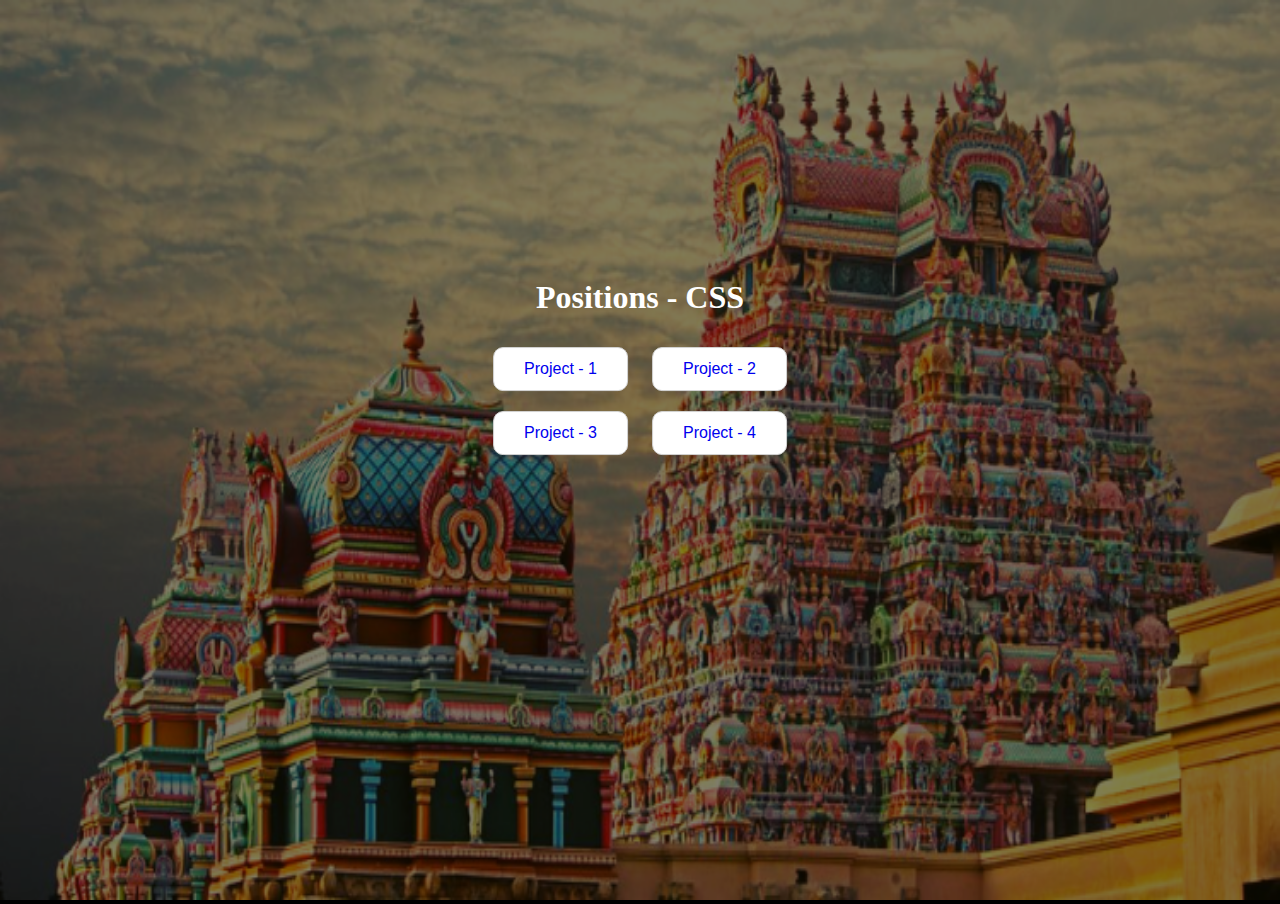
<file: index.html>
<!DOCTYPE html>
<html lang="en">
  <head>
    <meta charset="UTF-8" />
    <meta name="viewport" content="width=device-width, initial-scale=1.0" />
    <title>Positions - CSS Day - 1 Project</title>
    <link rel="stylesheet" href="./style.css" />
  </head>
  <body>
    <div class="container">
      <img src="./1.png" alt="Snow" style="width: 100%" />
      <div class="centered">
        <h1>Positions - CSS</h1>
        <div class="position">
          <span>
            <button class="btn">
              <a href="./Project-1/Index.html">Project - 1</a>
            </button>
          </span>
          <span>
            <button class="btn">
              <a href="./Project-2/Index.html">Project - 2</a>
            </button>
          </span>
          <br />
          <span>
            <button class="btn">
              <a href="./Project-3/Index.html">Project - 3</a>
            </button>
          </span>
          <span>
            <button class="btn">
              <a href="./Project-4/Index.html">Project - 4</a>
            </button>
          </span>
        </div>
      </div>
    </div>
  </body>
</html>
</file>
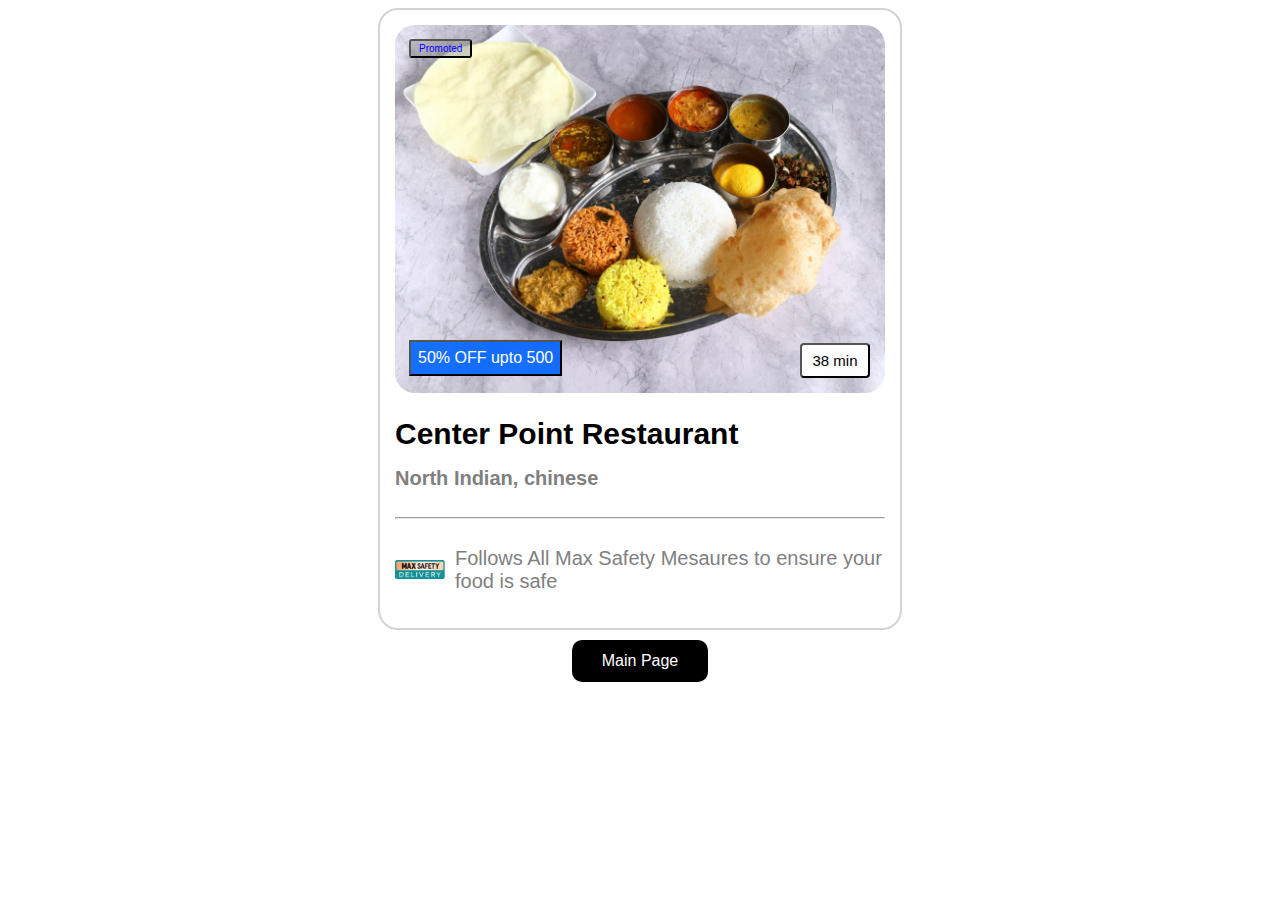
<file: Project-1/Index.html>
<!DOCTYPE html>
<html lang="en">
  <head>
    <meta charset="UTF-8" />
    <meta name="viewport" content="width=device-width, initial-scale=1.0" />
    <title>Positions - Project - 1</title>
    <link rel="stylesheet" href="./style.css" />
    <link
      rel="stylesheet"
      href="https://cdnjs.cloudflare.com/ajax/libs/font-awesome/5.15.4/css/all.min.css"
    />
  </head>
  <body>
    <div class="container">
      <div class="img-box">
        <img src="./1.avif" alt="" class="img" />
        <button class="img-text promoted">Promoted</button>
        <button class="img-text offer">50% OFF upto 500</button>
        <button class="img-text time">38 min</button>
      </div>
      <h1>Center Point Restaurant</h1>
      <h4>North Indian, chinese</h4>
      <hr />
      <div class="display">
        <img src="./icon.avif" alt="icon" style="width: 50px" ; />
        <p>Follows All Max Safety Mesaures to ensure your food is safe</p>
      </div>
    </div>
    <div class="btn-center">
      <button class="btn">
        <a href="../index.html" style="color: white">Main Page</a>
      </button>
    </div>
  </body>
</html>
</file>
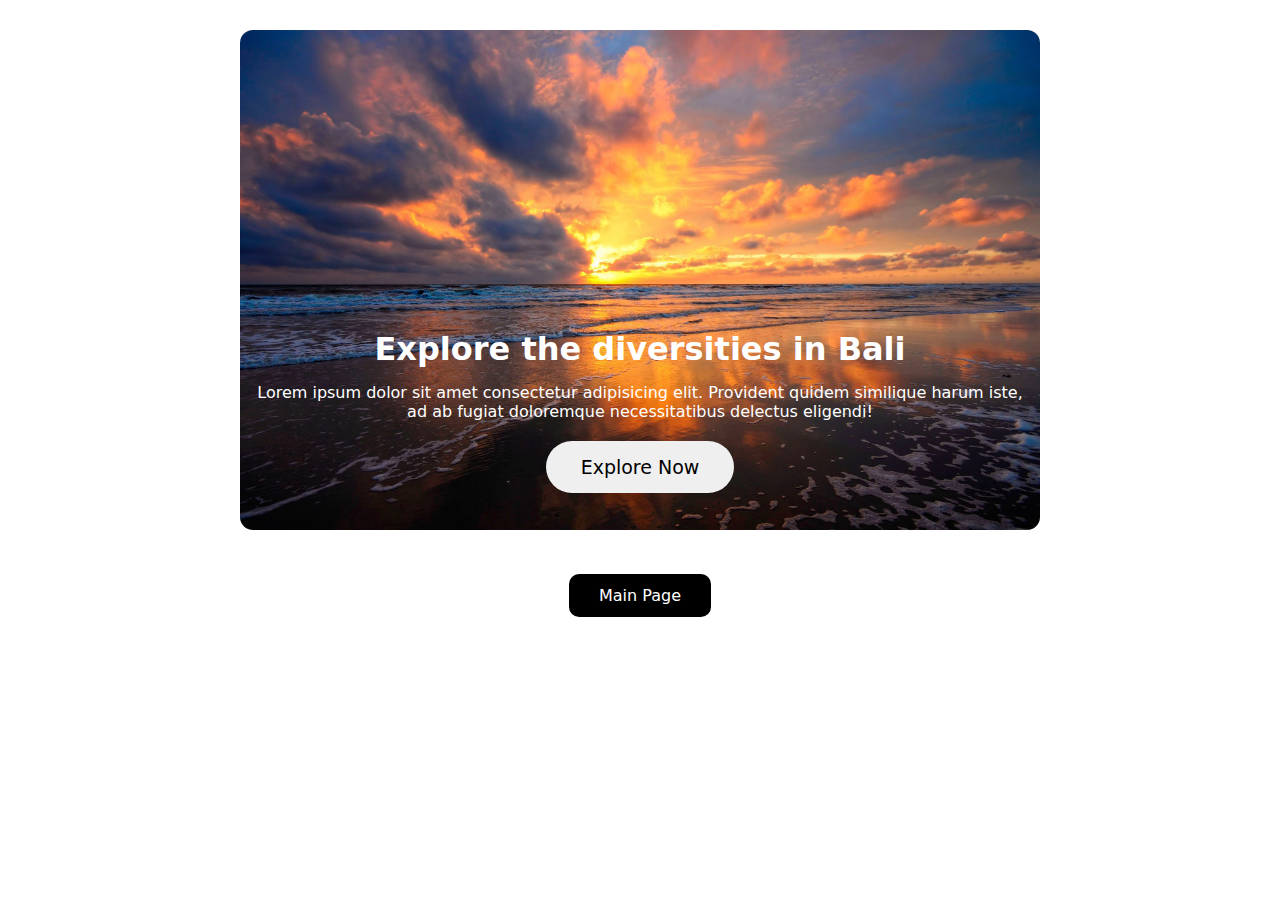
<file: Project-2/Index.html>
<!DOCTYPE html>
<html lang="en">
  <head>
    <meta charset="UTF-8" />
    <meta name="viewport" content="width=device-width, initial-scale=1.0" />
    <title>Positions - Project - 2</title>
    <link rel="stylesheet" href="./style.css" />
  </head>
  <body>
    <div class="container">
      <img class="image" src="./1.jpeg" alt="" />
      <div class="content">
        <h1 class="heading">Explore the diversities in Bali</h1>
        <p class="text">
          Lorem ipsum dolor sit amet consectetur adipisicing elit. Provident
          quidem similique harum iste, ad ab fugiat doloremque necessitatibus
          delectus eligendi!
        </p>
        <button class="btn1">Explore Now</button>
      </div>
    </div>
    <div class="btn-center">
      <button class="btn">
        <a href="../Index.html" style="color: white">Main Page</a>
      </button>
    </div>
  </body>
</html>
</file>
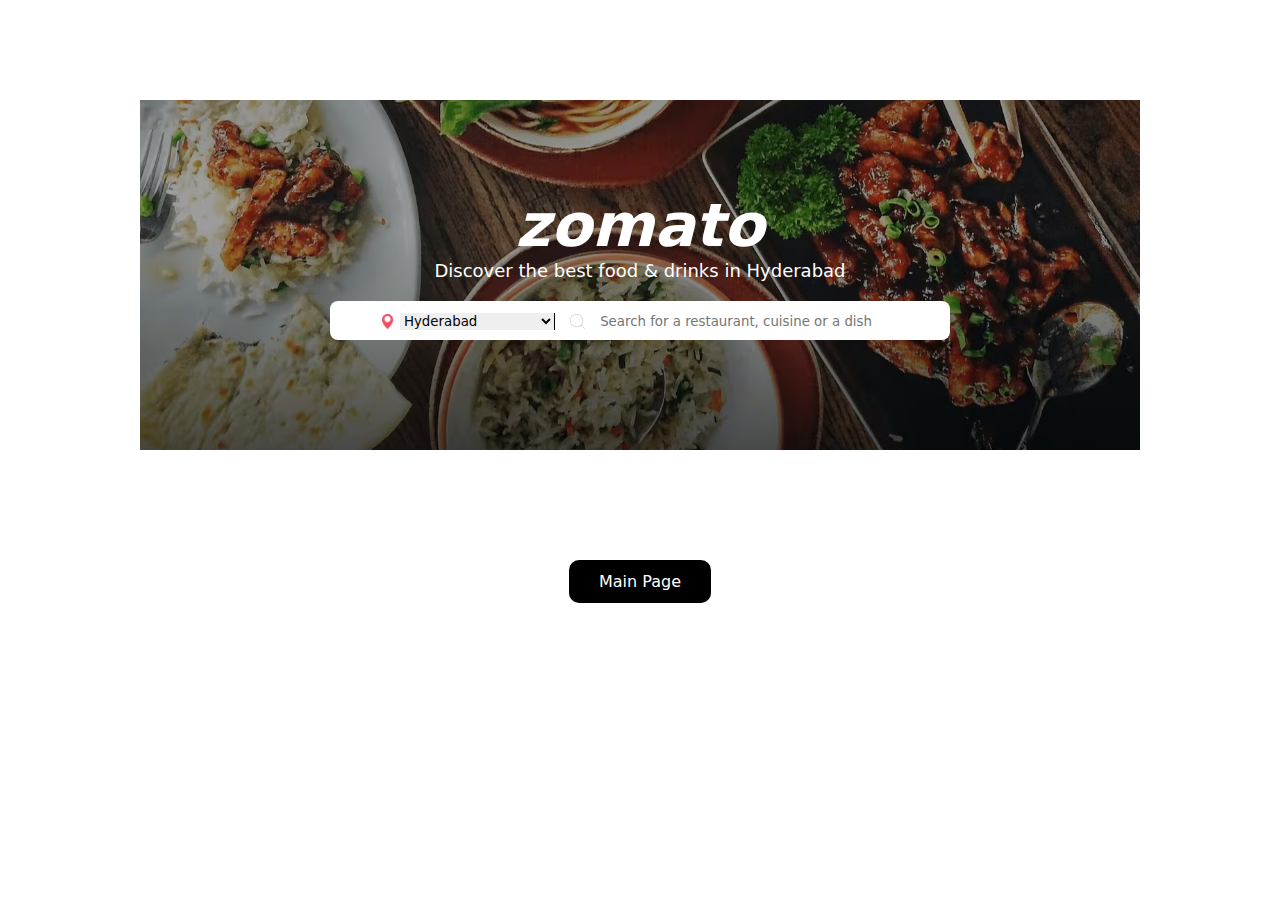
<file: Project-3/Index.html>
<!DOCTYPE html>
<html lang="en">
  <head>
    <meta charset="UTF-8" />
    <meta name="viewport" content="width=device-width, initial-scale=1.0" />
    <title>Positions - Project - 3</title>
    <link rel="stylesheet" href="./style.css" />
  </head>
  <body>
    <div class="container">
      <img class="image" src="./1.avif" alt="" />
      <div class="content">
        <h1>zomato</h1>
        <p>Discover the best food & drinks in Hyderabad</p>
        <div class="search-bar">
          <img class="location-icon" src="./location-icon.png" alt="" />
          <select>
            <option value="#" selected>Hyderabad</option>
          </select>
          <img class="search-icon" src="./search-icon.png" alt="" />
          <input
            type="text"
            placeholder="Search for a restaurant, cuisine or a dish"
          />
        </div>
      </div>
    </div>
    <div class="btn-center">
      <button class="btn">
        <a href="../index.html" style="color: white">Main Page</a>
      </button>
    </div>
  </body>
</html>
</file>
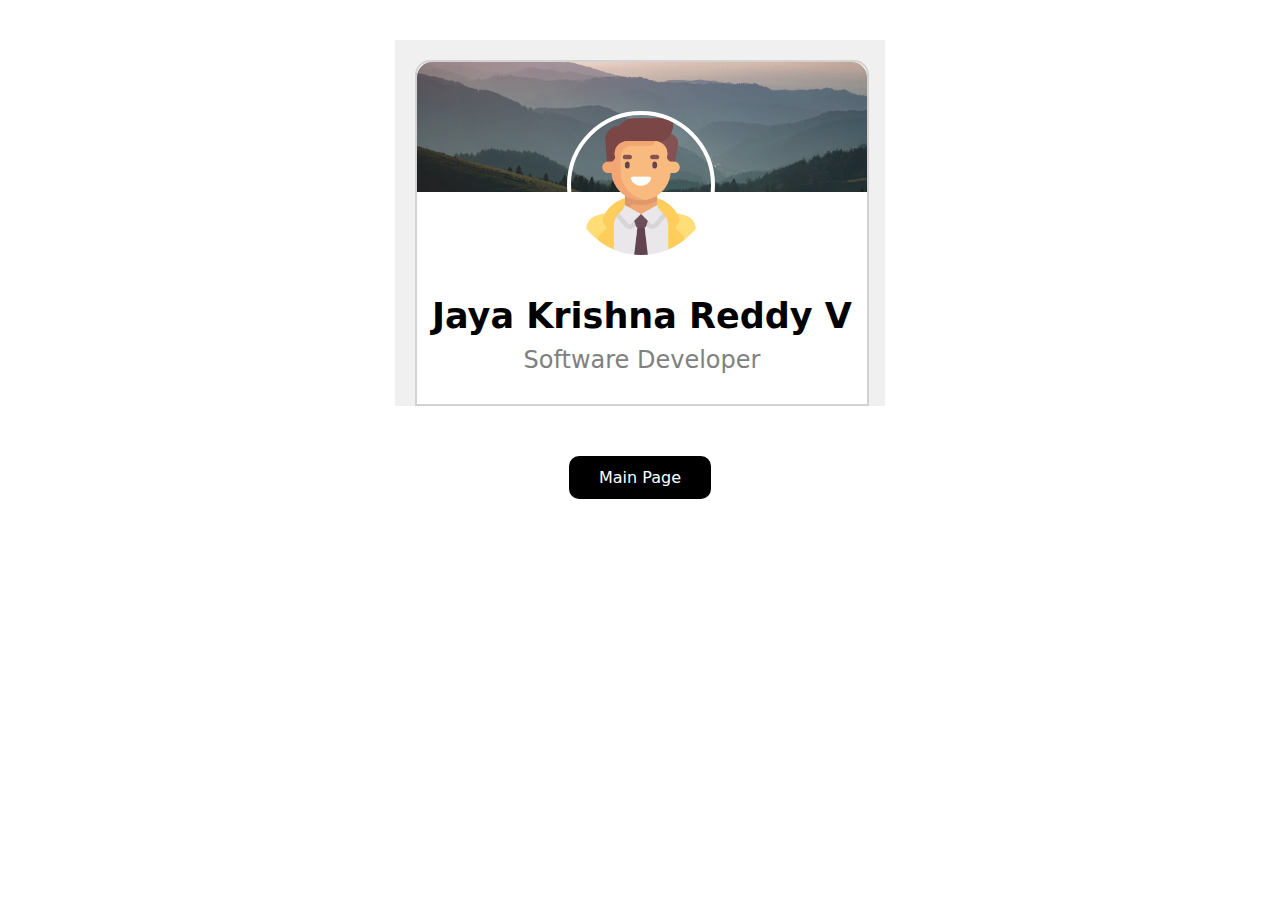
<file: Project-4/Index.html>
<!DOCTYPE html>
<html lang="en">
  <head>
    <meta charset="UTF-8" />
    <meta name="viewport" content="width=device-width, initial-scale=1.0" />
    <title>Positions - Project - 4</title>
    <link rel="stylesheet" href="./style.css" />
  </head>
  <body>
    <div class="main">
      <div class="container">
        <img class="cover" src="./1.jpeg" alt="" />
        <div class="circle-pic">
          <img class="profile" src="./2.png" alt="" />
        </div>
        <h1>Jaya Krishna Reddy V</h1>
        <p>Software Developer</p>
      </div>
    </div>
    <div class="btn-center">
      <button class="btn">
        <a href="../index.html" style="color: white">Main Page</a>
      </button>
    </div>
  </body>
</html>
</file>
<file: style.css>
body {
  margin: 0;
  padding: 0;
}
.container {
  position: relative;
  text-align: center;
  color: white;
  background-color: black;
  opacity: 70;
  background-size: cover;
}
.btn {
  background-color: white;
  border: 1px solid lightgray;
  border-radius: 10px;
  padding: 12px 30px;
  font-size: 16px;
  font-weight: 600px;
  font-family: sans-serif;
  margin: 10px;
}
img {
  opacity: 0.5;
  height: 100vh;
}
.centered {
  position: absolute;
  top: 40%;
  left: 50%;
  transform: translate(-50%, -50%);
}
a {
  text-decoration: none;
}
a:hover {
  color: red;
}
</file>
<file: Project-1/style.css>
.container {
  width: 490px;
  border: 2px solid lightgrey;
  border-radius: 20px;
  font-family: Arial, Helvetica, sans-serif;
  padding-bottom: 20px;
  padding: 15px;
  margin: auto;
}
.img {
  width: 100%;
  border-radius: 20px;
}
.img-box {
  width: 100%;
  position: relative;
}
.img-text {
  position: absolute;
}
.promoted {
  color: blue;
  background-color: rgba(135, 135, 135, 0.4);
  border-radius: 3px;
  padding: 2px 8px;
  width: fit-content;
  font-size: 10px;
  font-weight: 500;
  top: 14px;
  left: 14px;
}
.offer {
  background-color: rgba(0, 100, 255, 0.9);
  color: white;
  width: fit-content;
  font-size: 16px;
  font-weight: 400;
  padding: 7px;
  bottom: 21px;
  font-weight: 500;
  left: 14px;
}
.time {
  background-color: rgba(255, 255, 255, 0.95);
  bottom: 19px;
  right: 15px;
  font-size: 15px;
  font-weight: 500;
  padding: 7px;
  border-radius: 4px;
  width: 70px;
}

.display {
  display: flex;
  align-items: center;
  gap: 10px;
  padding-left: -20px;
}
p {
  font-size: 20px;
  color: grey;
  /* margin-top: -20px; */
}
h1 {
  font-size: 30px;
  font-weight: 600;
  margin-bottom: -10px;
}
h4 {
  font-family: Arial, Helvetica, sans-serif;
  font-size: 20px;
  color: grey;
}
.btn {
  background-color: black;
  border: none;
  border-radius: 10px;
  padding: 12px 30px;
  font-size: 16px;
  font-family: sans-serif;
  margin: 10px;
}
.btn-center {
  text-align: center;
}
a {
  text-decoration: none;
}
</file>
<file: Project-2/style.css>
* {
  margin: 0;
  padding: 0;
  font-family: system-ui, -apple-system, BlinkMacSystemFont, "Segoe UI", Roboto,
    Oxygen, Ubuntu, Cantarell, "Open Sans", "Helvetica Neue", sans-serif;
}
.container {
  width: 800px;
  margin: 30px auto;
  position: relative;
}
.image {
  width: 100%;
  border-radius: 13px;
}
.content {
  text-align: center;
  position: absolute;
  top: 300px;
  color: white;
  padding: 0 10px;
}
.heading {
  margin-bottom: 15px;
}
.btn1 {
  margin-top: 20px;
  padding: 15px 35px;
  font-size: 19px;
  font-weight: 500;
  border-radius: 40px;
  border: none;
}
.btn {
  background-color: black;
  border: none;
  border-radius: 10px;
  padding: 12px 30px;
  font-size: 16px;
  font-family: sans-serif;
  margin: 10px;
}
.btn-center {
  text-align: center;
}
a {
  text-decoration: none;
}
</file>
<file: Project-3/style.css>
* {
  margin: 0;
  padding: 0;
  font-family: system-ui, -apple-system, BlinkMacSystemFont, "Segoe UI", Roboto,
    Oxygen, Ubuntu, Cantarell, "Open Sans", "Helvetica Neue", sans-serif;
}
.container {
  width: 1000px;
  height: 350px;
  position: relative;
  margin: 100px auto;
}
.image {
  width: 100%;
  height: 100%;
  object-fit: cover;
}
.content {
  position: absolute;
  text-align: center;
  color: white;
  top: 90px;
  left: 190px;
}
.search-bar {
  background-color: white;
  padding: 10px 10px;
  width: 600px;
  border-radius: 8px;
}
.location-icon,
.search-icon {
  width: 15px;
  vertical-align: middle;
}
.search-icon {
  margin: 0 10px;
}
h1 {
  font-style: italic;
  font-size: 60px;
}
p {
  font-size: large;
  margin-bottom: 20px;
}
select {
  border: none;
  padding-right: 60px;
  border-right: 1px solid black;
}
input {
  width: 300px;
  border: none;
}
.btn {
  background-color: black;
  border: none;
  border-radius: 10px;
  padding: 12px 30px;
  font-size: 16px;
  font-family: sans-serif;
  margin: 10px;
}
.btn-center {
  text-align: center;
}
a {
  text-decoration: none;
}
</file>
<file: Project-4/style.css>
* {
  margin: 0;
  padding: 0;
  font-family: system-ui, -apple-system, BlinkMacSystemFont, "Segoe UI", Roboto,
    Oxygen, Ubuntu, Cantarell, "Open Sans", "Helvetica Neue", sans-serif;
}
.main {
  margin: 40px auto;
  width: 450px;
  background-color: rgb(240, 240, 240);
  padding: 20px 20px 0 20px;
}
.container {
  width: 100%;
  background-color: white;
  border-top-left-radius: 15px;
  border-top-right-radius: 15px;
  text-align: center;
  position: relative;
  border: 2px solid rgb(210, 210, 210);
}
.cover {
  width: 100%;
  height: 130px;
  object-fit: cover;
  border-top-left-radius: 15px;
  border-top-right-radius: 15px;
}
.circle-pic {
  position: absolute;
  top: 49px;
  left: 150px;
}
.profile {
  width: 140px;
  height: 140px;
  object-fit: cover;
  border-radius: 75px;
  border: 4px solid white;
}
h1 {
  margin-top: 100px;
  margin-bottom: 10px;
  font-size: 35px;
}
p {
  font-size: 24px;
  margin-bottom: 30px;
  color: gray;
  font-weight: 500;
}
.btn {
  background-color: black;
  border: none;
  border-radius: 10px;
  padding: 12px 30px;
  font-size: 16px;
  font-family: sans-serif;
  margin: 10px;
}
.btn-center {
  text-align: center;
}
a {
  text-decoration: none;
}
</file>
